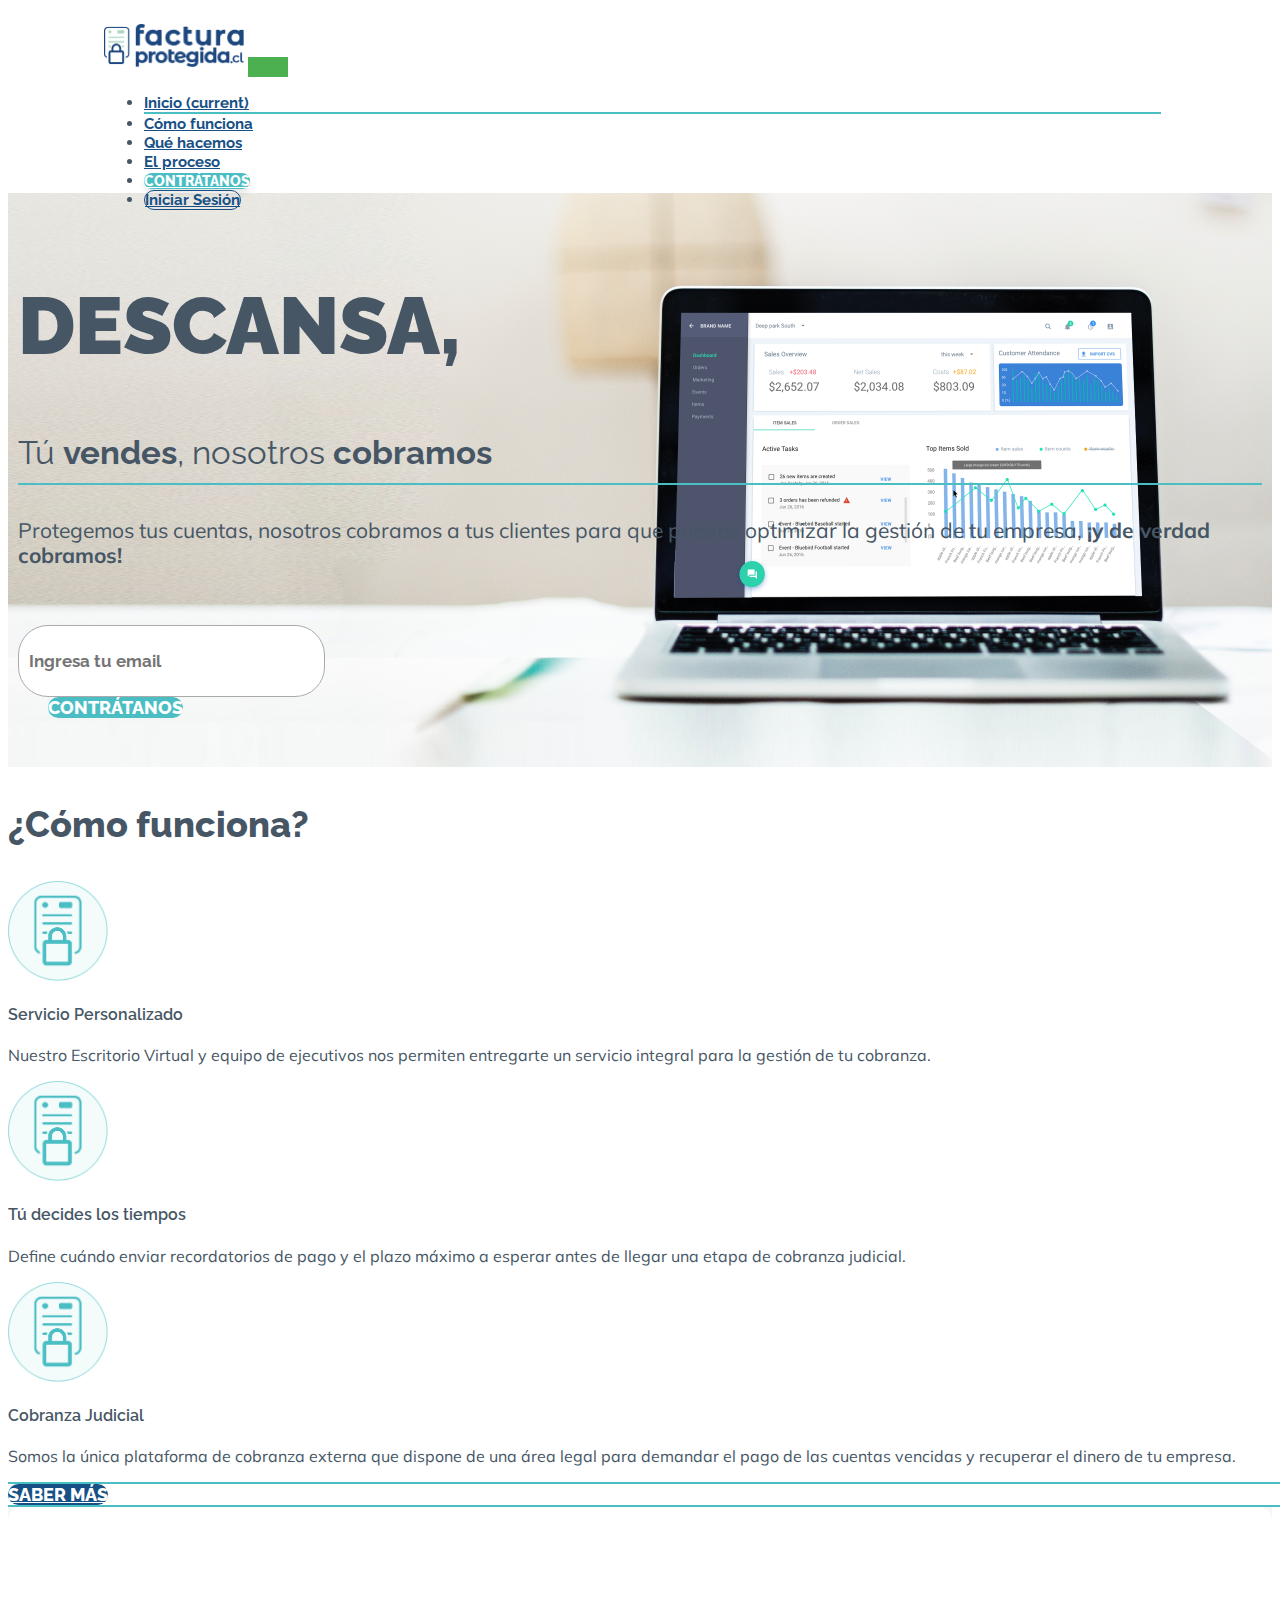
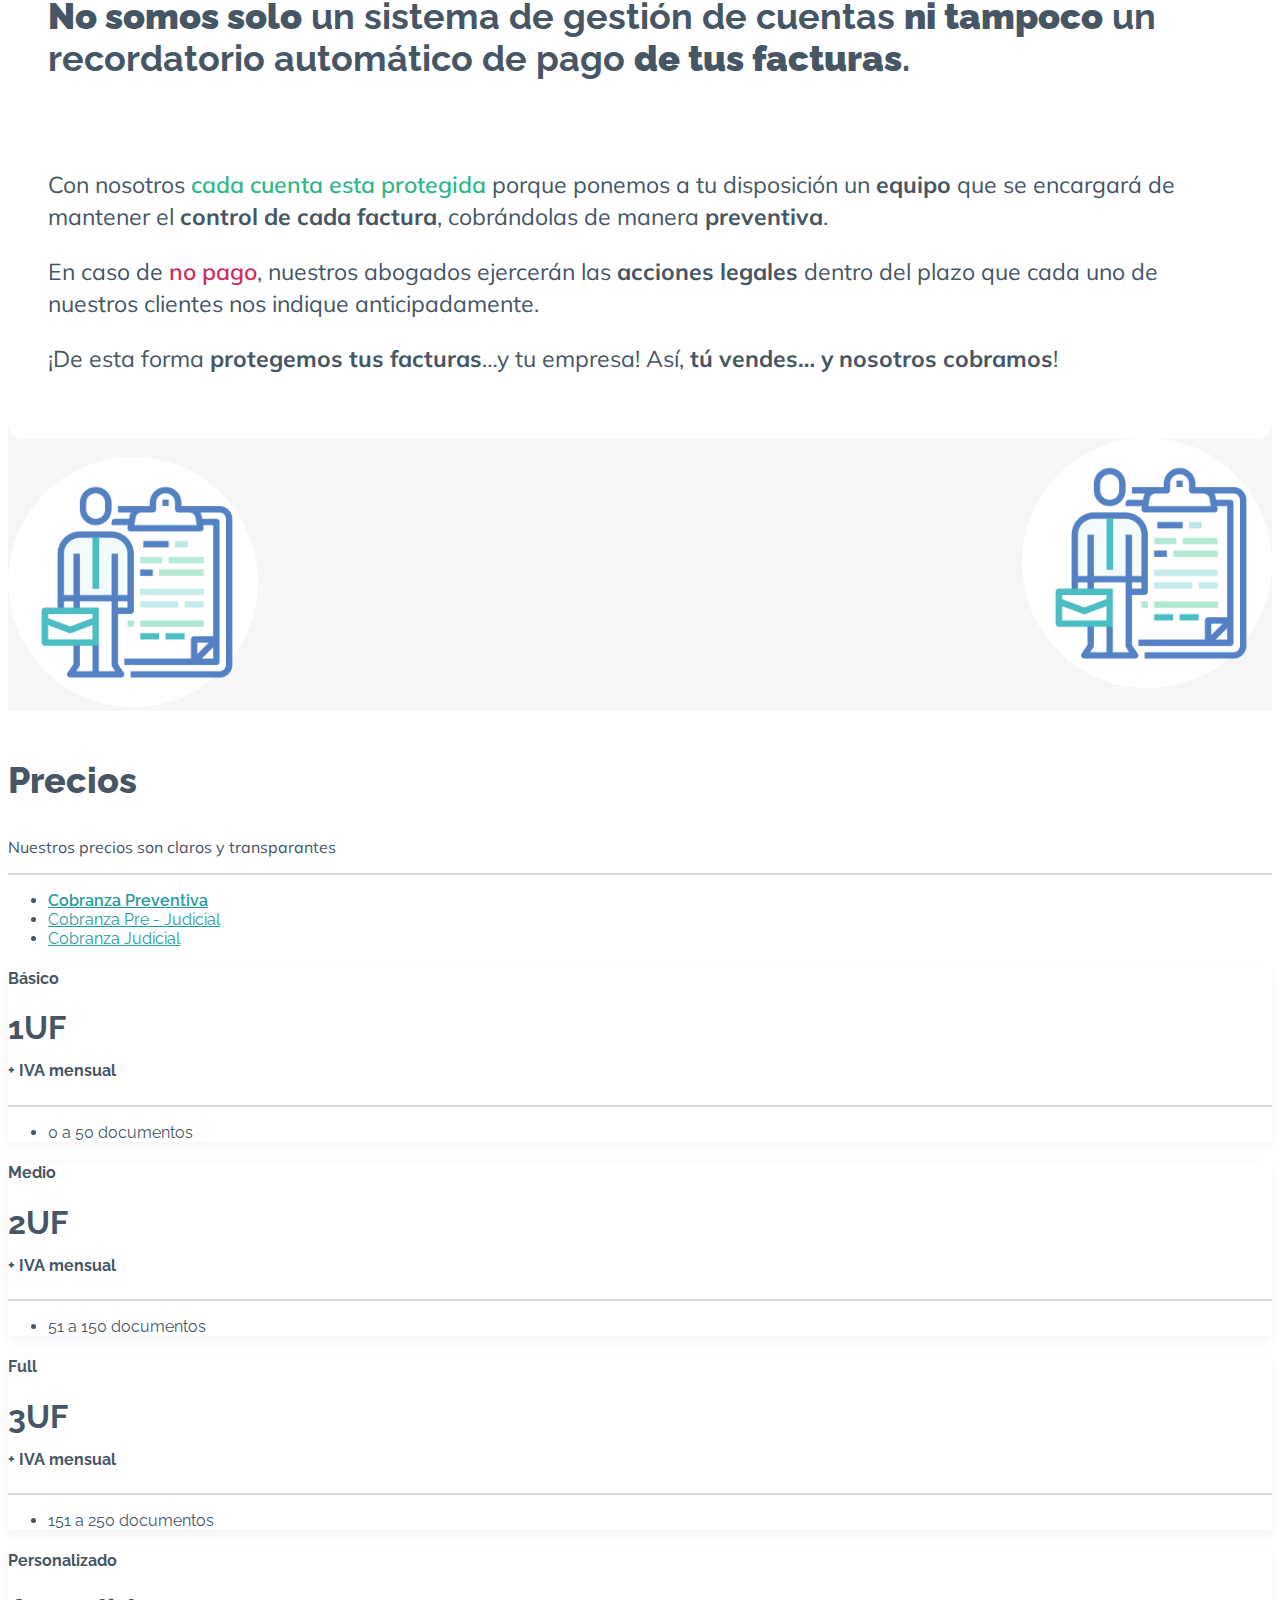
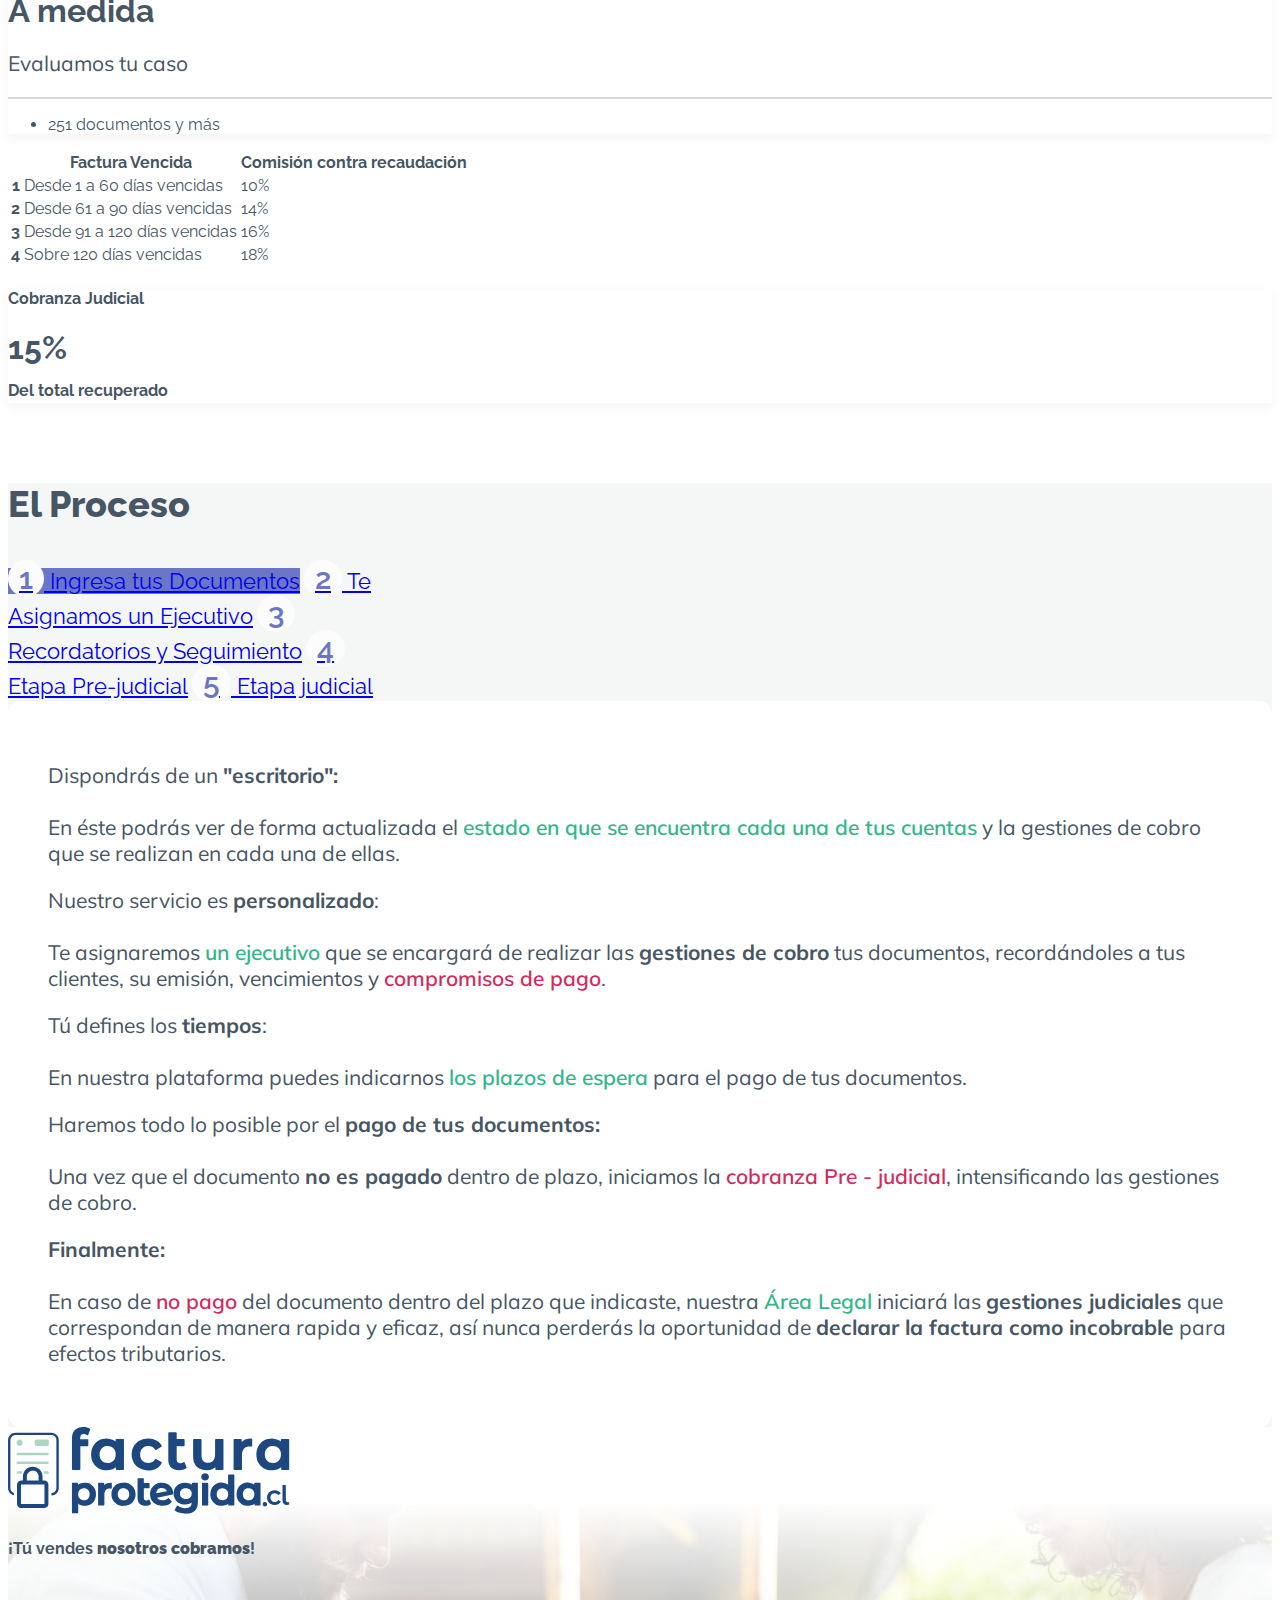
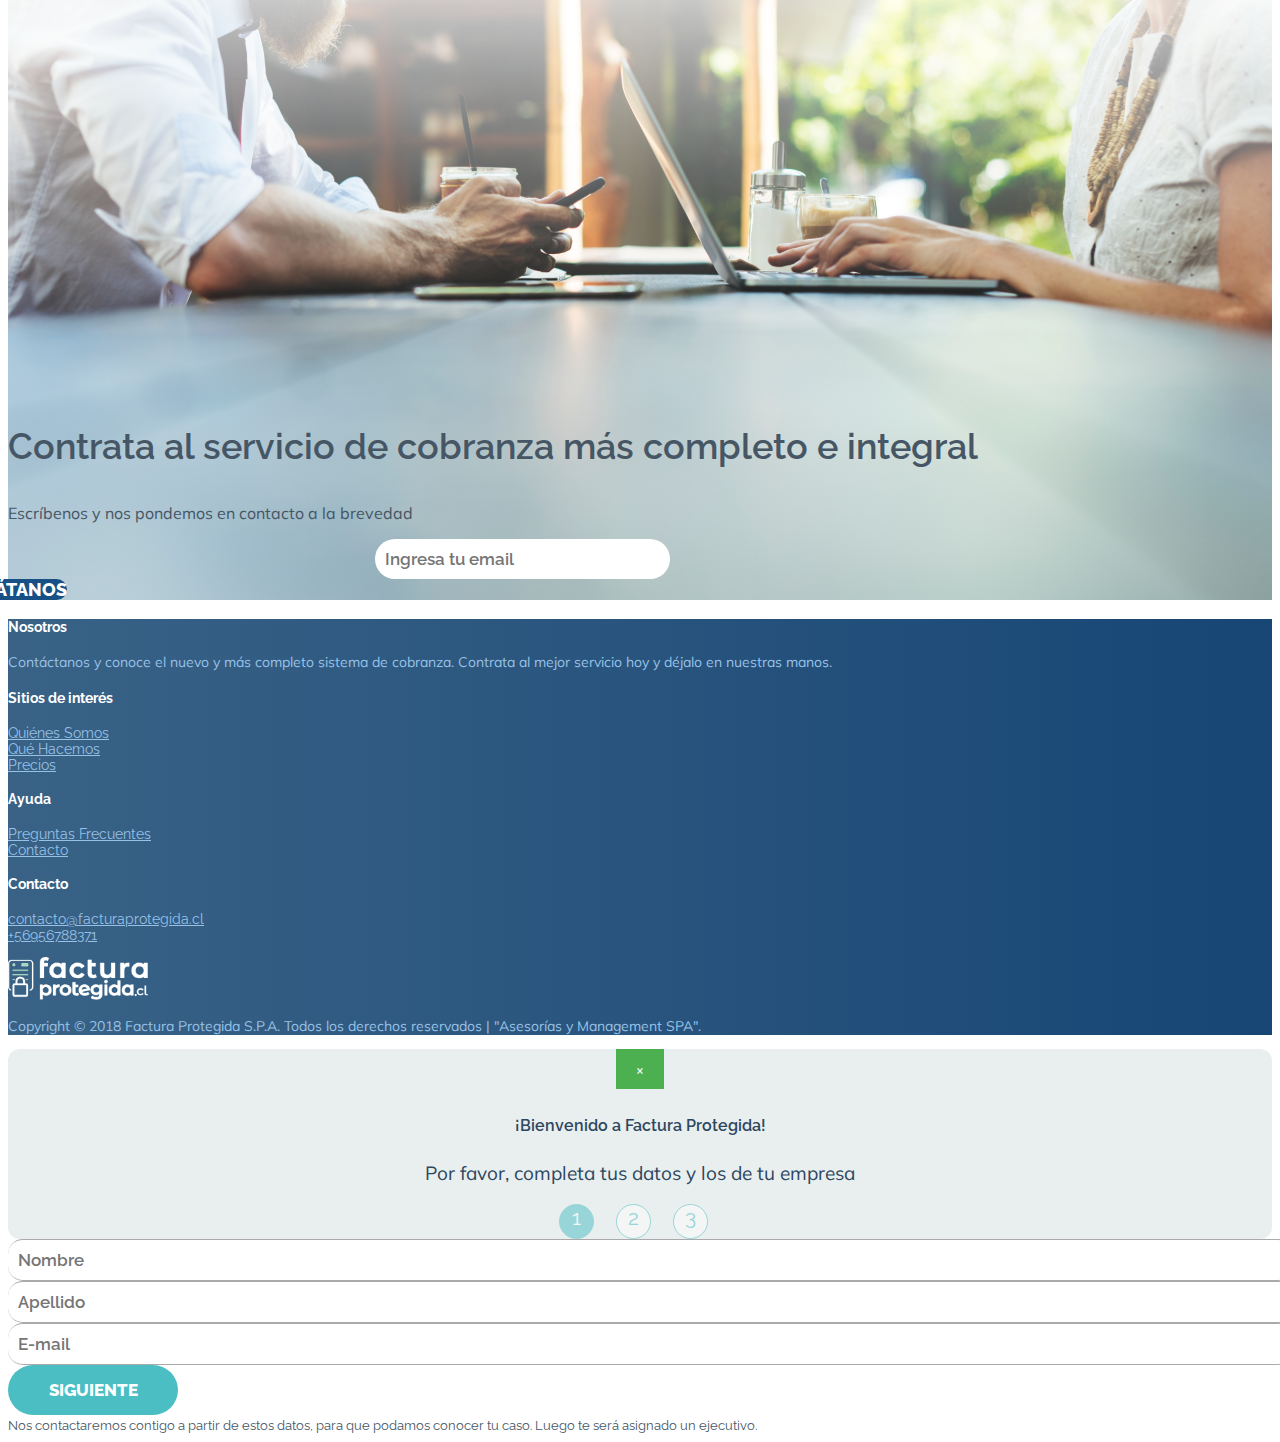
<file: index.html>
<!doctype html>
<html lang="en">
  <head>
    <!-- Required meta tags -->
    <meta charset="utf-8">
    <meta name="viewport" content="width=device-width, initial-scale=1, shrink-to-fit=no">

    <!-- Bootstrap CSS -->
    <link rel="stylesheet" href="https://stackpath.bootstrapcdn.com/bootstrap/4.1.3/css/bootstrap.min.css" integrity="sha384-MCw98/SFnGE8fJT3GXwEOngsV7Zt27NXFoaoApmYm81iuXoPkFOJwJ8ERdknLPMO" crossorigin="anonymous">
    <link href="https://fonts.googleapis.com/css?family=Muli:300,400,700,800|Raleway:400,600,700,800" rel="stylesheet">
    <link rel="stylesheet" href="css/index.css">
    <link rel="stylesheet" href="https://use.fontawesome.com/releases/v5.1.0/css/all.css" integrity="sha384-lKuwvrZot6UHsBSfcMvOkWwlCMgc0TaWr+30HWe3a4ltaBwTZhyTEggF5tJv8tbt" crossorigin="anonymous">
    <script src="js/index.js"></script>
    <title>Factura Protegida</title>
  </head>
  <body data-spy="scroll" data-target="#navbar" data-offset="57">
  	<!-- Menú -->

  			<nav id="header"class="navbar sticky-top navbar-expand-lg bg-white p-3 mb-5 rounded"> <!--shadow-sm-->
  				<div class="container">
			  <a class="navbar-brand" href="#"><img id="logo" src="assets/img/Logo_Factura_Protegida.png" alt="Logo Factura Protegida"></a>
			  <button class="navbar-toggler navbar-light" type="button" data-toggle="collapse" data-target="#navbar" aria-controls="navbar" aria-expanded="false" aria-label="Toggle navigation">
			    <span class="navbar-toggler-icon"></span>
			  </button>

			  <div class="collapse navbar-collapse" id="navbar">
			    <ul class="navbar-nav ml-auto mt-2 mt-lg-0 text-uppercase">
			      <li class="nav-item active">
			        <a class="nav-link" href="#">Inicio <span class="sr-only">(current)</span></a>
			      </li>
			      <li class="nav-item">
			        <a class="nav-link" href="#como-funciona">Cómo funciona</a>
			      </li>
			      <li class="nav-item">
			        <a class="nav-link" href="#que-hacemos">Qué hacemos</a>
			      </li>
			      <li class="nav-item">
			        <a class="nav-link" href="#el-proceso">El proceso</a>
			      </li>
			      <li class="nav-item contratanos">
			        <a class="nav-link btn btn-contratanos" href="#" data-toggle="modal" data-target="#modalContratanos">Contrátanos</a>
			      </li>
			      <li class="nav-item">
			        <a class="nav-link btn-login" href="#">Iniciar Sesión</a>
			      </li>
			    </ul>
			  </div>
			  </div>
			</nav>
  
  	<!-- /Menú -->
<script>
var currentTab = 0; // Current tab is set to be the first tab (0)
showTab(currentTab); // Display the crurrent tab

function showTab(n) {
  // This function will display the specified tab of the form...
  var x = document.getElementsByClassName("tab");
  x[n].style.display = "block";
  //... and fix the Previous/Next buttons:
  if (n == 0) {
    document.getElementById("prevBtn").style.display = "none";
  } else {
    document.getElementById("prevBtn").style.display = "inline";
  }
  if (n == (x.length - 1)) {
    document.getElementById("nextBtn").innerHTML = "Submit";
  } else {
    document.getElementById("nextBtn").innerHTML = "Siguiente";
  }
  //... and run a function that will display the correct step indicator:
  fixStepIndicator(n)
}

function nextPrev(n) {
  // This function will figure out which tab to display
  var x = document.getElementsByClassName("tab");
  // Exit the function if any field in the current tab is invalid:
  if (n == 1 && !validateForm()){
  	
	return false;
  	} 

  // Hide the current tab:
  x[currentTab].style.display = "none";
  // Increase or decrease the current tab by 1:
  currentTab = currentTab + n;
  // if you have reached the end of the form...
  if (currentTab >= x.length) {
    // ... the form gets submitted:
    document.getElementById("regForm").submit();
    return false;
  }
  // Otherwise, display the correct tab:
  showTab(currentTab);

var nombre = document.getElementById("nombre").value;
var apellido = document.getElementById("apellido").value;
var email = document.getElementById("email").value;
var nombreEmpresa = document.getElementById("nombre-empresa").value;
var rutEmpresa = document.getElementById("rut-empresa").value;
var telefono = document.getElementById("telefono").value;
console.log(nombre)
document.getElementById("nombreInput").innerHTML = nombre;
document.getElementById("apellidoInput").innerHTML = apellido;
document.getElementById("emailInput").innerHTML = email;
document.getElementById("nombreEmpresaInput").innerHTML = nombreEmpresa;
document.getElementById("rutEmpresaInput").innerHTML = rutEmpresa;
document.getElementById("telefonoInput").innerHTML = telefono;

}

function validateForm() {
  // This function deals with validation of the form fields
  var x, y, i, valid = true;
  x = document.getElementsByClassName("tab");
  y = x[currentTab].getElementsByTagName("input");
  // A loop that checks every input field in the current tab:
  for (i = 0; i < y.length; i++) {
    // If a field is empty...
    if (y[i].value == "") {
      // add an "invalid" class to the field:
      y[i].className += " invalid";
      // and set the current valid status to false
      valid = false;
    }
  }
  // If the valid status is true, mark the step as finished and valid:
  if (valid) {
    document.getElementsByClassName("step")[currentTab].className += " finish";
  }
  return valid; // return the valid status
}

function fixStepIndicator(n) {
  // This function removes the "active" class of all steps...
  var i, x = document.getElementsByClassName("step");
  for (i = 0; i < x.length; i++) {
    x[i].className = x[i].className.replace(" active", "");
  }
  //... and adds the "active" class on the current step:
  x[n].className += " active";
}
</script>

	<!-- Cover -->
	<main id="main">
		<div class="container pt-4 pb-4">
			<div class="row">
				<div class="col-12 col-lg-6">
					<h2>DESCANSA,</h2>
					<h3>Tú <b>vendes</b>, nosotros <b>cobramos</b></h3>
					<p>Protegemos tus cuentas, nosotros cobramos a tus clientes para que puedas optimizar la gestión de tu empresa, <b>¡y de verdad cobramos!</b> </p>
				</div>
			</div>

			<div class="row">
				<div class="col-12 col-lg-6">
					<form action="">
						<div class="form-row">
							<div class="form-group col-8 col-lg-6">
								<input id="mail-contratanos" type="mail" class="form-control btn text-left shadow" placeholder="Ingresa tu email">
							</div>
							<div class="form-group col-8 col-lg-6">
								<a id="contratanos" class="btn btn-contratanos shadow col-6" data-toggle="modal" data-target="#modalContratanos">Contrátanos</a>
							</div>
						</div>
					</form>					
				</div>
			</div>
		</div>
	</main>
	<!-- /Cover -->

	<!-- ¿Cómo funciona? -->
	<section class="pb-4 pt-4" id="como-funciona">
		<div class="container">
			<div class="row">
				<div class="col text-uppercase text-center">
					<h3>¿Cómo funciona?</h3>
				</div>
			</div>

			<div class="row pb-4 pt-4 text-center">
				<div class="col-12 col-lg-4 pb-4">
					<img src="assets/icons/icono@2x.png" alt="ícono">
					<h4 class="strong">Servicio Personalizado</h4>
					<p>
						Nuestro Escritorio Virtual y equipo de ejecutivos nos permiten entregarte un servicio integral para la gestión de tu cobranza.
					</p>
				</div>
				<div class="col-12 col-lg-4 pb-4">
					<img src="assets/icons/icono@2x.png" alt="Ícono">
					<h4 class="strong">Tú decides los tiempos</h4>
					<p>Define cuándo enviar recordatorios de pago y el plazo máximo a esperar antes de llegar una etapa de cobranza judicial.</p>
				</div>
				<div class="col-12 col-lg-4 pb-4">
					<img src="assets/icons/icono@2x.png" alt="Ícono">
					<h4 class="strong">Cobranza Judicial</h4>
					<p>Somos la única plataforma de cobranza externa que dispone de una área legal para demandar el pago de las cuentas vencidas y recuperar el dinero de tu empresa.

</p>
				</div>
			</div>

			<div class="row pb-4 pt-0">
				<div class="col-4 col-lg-4 text-center">
					<div class="linea"></div>
				</div>
				<div class="col-4 col-lg-2 offset-lg-1 text-center">
					<a href="#que-hacemos" class="btn btn-factura">Saber más</a>
				</div>
				<div class="col-4 col-lg-4 text-center">
					<div class="linea"></div>
				</div>
			</div>
		</div>
	</section>
	<!-- /¿Cómo funciona? -->

	<!--Somos un sistema -->
	<section class="pb-4 pt-4 background-alt sistema" id="que-hacemos">
		<div class="container">
			<div class="row">
				<div class="col-12 col-lg-8 container-text">
					<h4><b>No somos solo</b> un sistema de gestión de cuentas <b>ni tampoco</b> un recordatorio automático de pago <b>de tus facturas</b>.</h4>
					<br/>
					<p>Con nosotros <span class="destacado">cada cuenta esta protegida</span> porque ponemos a tu disposición un <b>equipo</b> que se encargará de mantener el <b>control de cada factura</b>, cobrándolas de manera <b>preventiva</b>.</p>

					<p>En caso de <span class="alerta">no pago</span>, nuestros abogados ejercerán las <b>acciones legales</b> dentro del plazo que cada uno de nuestros clientes nos indique anticipadamente.</p>

					<p>¡De esta forma <b>protegemos tus facturas</b>…y tu empresa!
					Así, <b>tú vendes… y nosotros cobramos</b>!</p>
				</div>
				<div class="col-12 col-lg-4">
					<img src="assets/icons/icono-abogado-facturaprotegida@2x.png" alt="ícono Abogado Factura Protegida" class="ml-auto"><br/>
					<img src="assets/icons/icono-abogado-facturaprotegida@2x.png" alt="ícono Abogado Factura Protegida" class="mr-auto">
				</div>
			</div>
		</div>
	</section>
	<!--/Somos un sistema -->

	<!-- Precios -->
	<section class="pb-4 pt-4" id="precios">
		<div class="container text-center">
			<div class="row">
				<div class="col">
					<h3>Precios</h3>
					<p class="h4 mb-4">Nuestros precios son claros y transparantes</p>

						<!-- Tabs Precios -->
						<ul class="nav nav-tabs" id="myTab" role="tablist">
						  	<li class="nav-item">
						    	<a class="nav-link active" id="home-tab" data-toggle="tab" href="#home" role="tab" aria-controls="home" aria-selected="true">Cobranza Preventiva</a>
						  	</li>
						  	<li class="nav-item">
						    	<a class="nav-link" id="profile-tab" data-toggle="tab" href="#profile" role="tab" aria-controls="profile" aria-selected="false">Cobranza Pre - Judicial</a>
						  	</li>
						  	<li class="nav-item">
						    	<a class="nav-link" id="contact-tab" data-toggle="tab" href="#contact" role="tab" aria-controls="contact" aria-selected="false">Cobranza Judicial</a>
						  	</li>
						</ul>
						<!-- Contenido Precios -->
						<div class="tab-content" id="myTabContent">
							<!-- Cobranza Preventiva -->
						  	<div class="tab-pane fade show active" id="home" role="tabpanel" aria-labelledby="home-tab">
						  		<div class="container p-4">
      								<div class="card-deck mb-3 text-center">
					        			<!-- Tarjeta -->
					        			<div class="card mb-4 box-shadow">
					          				<div class="card-header">
					            				<h4 class="my-0 font-weight-normal">Básico</h4>
					          				</div>
					          				<div class="card-body">
					            				<h1 class="card-title pricing-card-title">1UF <br/><small class="text-muted">+ IVA mensual</small></h1>
					            				<ul class="list-unstyled mt-3 mb-4">
					              					<li>0 a 50 documentos</li>
					            				</ul>
					          				</div>
					        			</div>
					        			<!-- Tarjeta -->
								        <div class="card mb-4 box-shadow">
								         	<div class="card-header">
								            	<h4 class="my-0 font-weight-normal">Medio</h4>
								          	</div>
								          	<div class="card-body">
								            	<h1 class="card-title pricing-card-title">2UF <br/> <small class="text-muted">+ IVA mensual</small></h1>
								            	<ul class="list-unstyled mt-3 mb-4">
								              	<li>51 a 150 documentos</li>
								            	</ul>
								          	</div>
								        </div>
								        <!-- Tarjeta -->
								        <div class="card mb-4 box-shadow">
								          	<div class="card-header">
								            	<h4 class="my-0 font-weight-normal">Full</h4>
								          	</div>
								          	<div class="card-body">
								            	<h1 class="card-title pricing-card-title">3UF <br/> <small class="text-muted">+ IVA mensual</small></h1>
								            	<ul class="list-unstyled mt-3 mb-4">
								              		<li>151 a 250 documentos</li>
								            	</ul>
								          	</div>
								        </div>
								        <!-- Tarjeta -->
					        			<div class="card mb-4 box-shadow">
					          				<div class="card-header">
					            				<h4 class="my-0 font-weight-normal">Personalizado</h4>
					          				</div>
					          				<div class="card-body">
					            				<h1 class="card-title pricing-card-title"> A medida <br/></h1>
					            				<p class="text-muted pb-3">Evaluamos tu caso</p>
					            				<ul class="list-unstyled mt-3 mb-4">
					              					<li>251 documentos y más</li>
					            				</ul>
					          				</div>
					        			</div>
					      			</div>
								</div> 
						  	</div>

						  	<!--Cobranza Prejudicial -->
						  	<div class="tab-pane fade" id="profile" role="tabpanel" aria-labelledby="profile-tab">
						  		<div class="container p-4">
								  	<table class="table table-striped">
									  	<thead>
									    	<tr>
									      		<th scope="col"> </th>
									      		<th scope="col">Factura Vencida</th>
									      		<th scope="col">Comisión contra recaudación</th>
									    	</tr>
									  	</thead>
									  	<tbody>
									    	<tr>
									      		<th scope="row">1</th>
									      		<td>Desde 1 a 60 días vencidas</td>
									      		<td>10%</td>
									    	</tr>
									    	<tr>
									      		<th scope="row">2</th>
									      		<td>Desde 61 a 90 días vencidas</td>
									      		<td>14%</td>
									    	</tr>
									    	<tr>
									      		<th scope="row">3</th>
									      		<td>Desde 91 a 120 días vencidas</td>
									      		<td>16%</td>
									    	</tr>
									    	<tr>
									      		<th scope="row">4</th>
									      		<td>Sobre 120 días vencidas</td>
									      		<td>18%</td>
									    	</tr>
									  	</tbody>
									</table>
								</div>
							</div>

							<!-- Cobranza Judicial -->
						  	<div class="tab-pane fade" id="contact" role="tabpanel" aria-labelledby="contact-tab">
						  		<div class="container p-4">
						  			<div class="card-deck mb-3 text-center">
					        			<!-- Tarjeta -->
					        			<div class="card mb-4 box-shadow">
					          				<div class="card-header">
					            				<h4 class="my-0 font-weight-normal">Cobranza Judicial</h4>
					          				</div>
					          				<div class="card-body">
					            				<h1 class="card-title pricing-card-title">15% <br/><small class="text-muted">Del total recuperado</small></h1>
					          				</div>
					        			</div>
					        		</div>
						  		</div>
						  	</div>
						</div>

					
			</div>
			<div class="row">
				<div class="col">
					<!--
					<img src="assets/img/panel-deudores@2x.png" alt="Imagen pc">
				-->
				</div>
			</div>
		</div>
	</section>
	<!-- /Panel -->

	<!-- El proceso -->
	<section class="pb-4 pt-4 background-alt proceso" id="el-proceso">
		<div class="container">
			<div class="row text-center">
				<div class="col text-uppercase">
					<h3>El Proceso</h3>
				</div>
			</div>
			<div class="row pt-4 pb-4">

			 	<div class="col-12 col-lg-5 pb-4">
			    	<div class="list-group" id="list-tab" role="tablist">
			    		<a class="list-group-item list-group-item-action active" id="list-facturas-list" data-toggle="list" href="#list-facturas" role="tab" aria-controls="facturas"><span>1</span> Ingresa tus Documentos</a>
			      		<a class="list-group-item list-group-item-action" id="list-ejecutivo-list" data-toggle="list" href="#list-ejecutivo" role="tab" aria-controls="ejecutivo"><span>2</span> Te Asignamos un Ejecutivo</a>
			      		<a class="list-group-item list-group-item-action" id="list-seguimiento-list" data-toggle="list" href="#list-seguimiento" role="tab" aria-controls="seguimiento"><span>3</span> Recordatorios y Seguimiento</a>
			      		<a class="list-group-item list-group-item-action" id="list-prejudicial-list" data-toggle="list" href="#list-prejudicial" role="tab" aria-controls="prejudicial"><span>4</span> Etapa Pre-judicial</a>
			      		<a class="list-group-item list-group-item-action" id="list-judicial-list" data-toggle="list" href="#list-judicial" role="tab" aria-controls="judicial"><span>5</span> Etapa judicial</a>
			    	</div>
			  	</div>

			  	<div class="col-12 col-lg-7 container-text">
			    	<div class="tab-content" id="nav-tabContent">
			      		<div class="tab-pane fade show active" id="list-facturas" role="tabpanel" aria-labelledby="list-facturas-list">
			      			<p>Dispondrás de un  <b>"escritorio":</b><br/> <br/>En éste podrás ver de forma actualizada el <span class="destacado">estado en que se encuentra cada una de tus cuentas</span> y la gestiones de cobro que se realizan en cada una de ellas.
			      		</div>
			    		<div class="tab-pane fade" id="list-ejecutivo" role="tabpanel" aria-labelledby="list-ejecutivo-list">
			    			<p>Nuestro servicio es <b>personalizado</b>: <br/><br/> Te asignaremos <span class="destacado">un ejecutivo</span> que se encargará de realizar las <b>gestiones de cobro</b> tus documentos, recordándoles a tus clientes, su emisión, vencimientos y <span class="alerta">compromisos de pago</span>.
							</p>
						</div>
			    		<div class="tab-pane fade" id="list-seguimiento" role="tabpanel" aria-labelledby="list-seguimiento-list">
			      			<p>Tú defines los <b>tiempos</b>:<br/><br/>En nuestra plataforma puedes indicarnos <span class="destacado">los plazos de espera</span> para el pago de tus documentos.
			      			</p>
			    		</div>
			    		<div class="tab-pane fade" id="list-prejudicial" role="tabpanel" aria-labelledby="list-prejudicial-list">
			      			<p>Haremos todo lo posible por el <b>pago de tus documentos:</b><br/><br/>Una vez que el documento <b>no es pagado</b> dentro de plazo, iniciamos la <span class="alerta">cobranza Pre - judicial</span>, intensificando las gestiones de cobro.
							</p>
			    		</div>
			    		<div class="tab-pane fade" id="list-judicial" role="tabpanel" aria-labelledby="list-judicial-list">
			      			<p><b>Finalmente:</b><br/><br/>En caso de <span class="alerta">no pago</span> del documento dentro del plazo que indicaste, nuestra <span class="destacado">Área Legal</span> iniciará las <b>gestiones judiciales</b> que correspondan de manera rapida y eficaz, así nunca perderás la oportunidad de <b>declarar la factura como incobrable</b> para efectos tributarios.</p>
			    		</div>
			  		</div>
				</div>
			</div>
		</div>
			
		
		</div>
	</section>
	<!-- /El proceso -->

	<!--Call to action-->
	<section class="call-to-action text-center">
		<div class="container-fluid">
			<div class="row">
				<div class="col pt-4">
					<img src="assets/img/Logo_Factura_Protegida.png" alt="logo Factura Protegida">
					<h4 class="p-2">¡Tú vendes <br class="br-mobile"><b>nosotros cobramos</b>!<h4/>
					<!--<h3>Somos un <span class="destacado-2">grupo humano</span> preocupados de tus cobros</h3>-->
				</div>
			</div>

			<div class="row gap">
				<div class="col">
					
				</div>
			</div>

			<div class="row cta">
				<div class="col">
					<h3 class="strong">Contrata al servicio de cobranza <br class="br-mobile"/> más completo e integral</h3>
					<p class="h5">Escríbenos y nos pondemos en contacto a la brevedad</p>
				</div>
			</div>

			<div class="row pb-4 pt-4">
				<div class="col">
					<form class="form-cta" action="">
							<div class="form-row">
								<div class="form-group col-12 offset-sm-3 col-lg-3 offset-lg-3">
									<input type="mail" class="form-control btn btn-outline-light text-center mail strong shadow" placeholder="Ingresa tu email">
								</div>
								<div class="form-group col-12 offset-sm-3 col-lg-3 offset-lg-1">
									<a class="btn btn-factura col-6 shadow" data-toggle="modal" data-target="#modalContratanos">Contrátanos</a>
								</div>
							</div>
						</form>
				</div>
			</div>
		</div>
	</section>
	<!--/Call to action-->

	<!-- Footer -->
    <footer class="pt-4 pb-0">
    	 <div class="container">
    	 	<div class="row">
    	 		<div class="col-12 col-lg-4 pt-4">
    	 			<h4>Nosotros</h4>
    	 			<p>Contáctanos y conoce el nuevo y más completo sistema de cobranza. Contrata al mejor servicio hoy y déjalo en nuestras manos.</p>
    	 		</div>
    	 		<div class="col-12 col-lg-3 pt-4">
    	 			<h4>Sitios de interés</h4>
    	 			<ul>
    	 				<li>
    	 					<a href="#">Quiénes Somos</a>
    	 				</li>
    	 				<li>
    	 					<a href="#">Qué Hacemos</a>
    	 				</li>
    	 				<li>
    	 					<a href="#">Precios</a>
    	 				</li>
    	 			</ul>
    	 		</div>
    	 		<div class="col-12 col-lg-2 pt-4">
    	 			<h4>Ayuda</h4>
    	 			<ul>
    	 				<li><a href="#">Preguntas Frecuentes</a></li>
    	 				<li><a href="#">Contacto</a></li>
    	 			</ul>
    	 		</div>
    	 		<div class="col-12 col-lg-3 pt-4">
    	 			<h4>Contacto</h4>
    	 			<ul>
    	 				<li>
    	 					<a href="mailto:contacto@facturaprotegida.cl">contacto@facturaprotegida.cl</a>
    	 				</li>
    	 				<li>
    	 					<a href="tel:+56956788371">+56956788371</a>
    	 				</li>
    	 			</ul>
    	 		</div>
    	 	</div>

    	 	<div class="row text-copyright pb-4 pt-4">
    	 		<div class="col-12 col-lg-3">
    	 			<img src="assets/img/Logo_Factura_Protegida_Blanco@2x.png" alt="logo Factura Protegida">
    	 		</div>
    	 		<div class="col-12 col-lg-9 pt-2 pr-4 pl-4 pb-4">
    	 			<p>Copyright © 2018 Factura Protegida S.P.A. <br class="br-mobile">Todos los derechos reservados | "Asesorías y Management SPA". <!--<br class="br-mobile"/><a href="#">Términos & Condiciones <span style="color:#fff;">|</span> Política de Privacidad</a>--></p>
    	 		</div>
    	 	</div>
    	 </div>
    </footer>
	<!-- /Footer -->
<!--
	<section id="copyright">	
		<div class="row text-center pt-2 pb-2">
    	 		<div class="col">
    	 			<p>Desarrollado por <a href="#">CreaLab Group</a></p>
    	 		</div>
    	 	</div>
    </section>
-->
    <!-- Modal -->
		<div class="modal fade" id="modalContratanos" tabindex="-1" role="dialog" aria-labelledby="exampleModalCenterTitle" aria-hidden="true">
		  <div class="modal-dialog modal-dialog-centered" role="document">
		    <div class="modal-content">
		        <div class="modal-header">
		       		<button type="button" class="close" data-dismiss="modal" aria-label="Close">
		            <span aria-hidden="true">&times;</span>
		        	</button>
		        	<h5 class="modal-title h4 strong" id="ModalTitle">¡Bienvenido a Factura Protegida!</h5>
		        	<p>Por favor, completa tus datos y los de tu empresa</p>
		        	
		        		<div class="row">
							<div class="col-12">
								<div style="text-align:center;">
					  				<span class="step active">1</span>
								  	<span class="step">2</span>
								  	<span class="step">3</span> 
								</div>
							</div>
						</div>
				
		        </div>
		        <div class="modal-body">
		        	<form id="regForm">
		        		<!-- STEP 1 -->
				    	<div class="setup-content tab" style="display:block;" id="step-1">
				    		<div class="form-row">
					    		<div class="col p-2">
					      			<div class="input-group mb-2">
	                                    <div class="input-group-prepend">
	                                        <div class="input-group-text"><i class="fa fa-user text-info"></i></div>
	                                    </div>
	                                    <input type="text" class="form-control" id="nombre" name="nombre" placeholder="Nombre" required>
	                                </div>
					    		</div>
					    		<div class="col p-2">
					      			<div class="input-group mb-2">
	                                    <div class="input-group-prepend">
	                                        <div class="input-group-text"><i class="fa fa-user text-info"></i></div>
	                                    </div>
	                                    <input type="text" class="form-control" id="apellido" name="apellido" placeholder="Apellido" required>
	                                </div>
					    		</div>
					  		</div>
					  		<div class="form-row">
					  			<div class="col pt-3 pl-2 pr-2">
					  				<div class="input-group mb-2">
	                                    <div class="input-group-prepend">
	                                        <div class="input-group-text"><i class="fa fa-envelope text-info"></i></div>
	                                    </div>
	                                    <input type="email" class="form-control" id="email" name="email" placeholder="E-mail" required>
	                                </div>
					  			</div>
					  		</div>

					  		<div class="form-row">
					  			<div class="col p-4 text-center">
					  				<button type="button" class="btn btn-contratanos mx-auto shadow" id="nextBtn" onclick="nextPrev(1)">Siguiente</button>
					  			</div>
					  		</div>

						</div>
						<!-- STEP 2 -->
						<div class="setup-content tab" style="display:none;" id="step-2">
				    		<div class="form-row">
					    		<div class="col p-2">
					      			<div class="input-group mb-2">
	                                    <div class="input-group-prepend">
	                                        <div class="input-group-text"><i class="fa fa-home text-info"></i></div>
	                                    </div>
	                                    <input type="text" class="form-control" id="nombre-empresa" name="nombre-empresa" placeholder="Nombre Empresa" required>
	                                </div>
					    		</div>
					    		<div class="col p-2">
					      			<div class="input-group mb-2">
	                                    <div class="input-group-prepend">
	                                        <div class="input-group-text"><i class="fa fa-home text-info"></i></div>
	                                    </div>
	                                    <input type="text" class="form-control" id="rut-empresa" name="rut-empresa" placeholder="Rut Empresa" required>
	                                </div>
					    		</div>
					  		</div>
					  		<div class="form-row">
					    		<div class="col p-2">
					      			<div class="input-group mb-2">
	                                    <div class="input-group-prepend">
	                                        <div class="input-group-text"><i class="fa fa-lock text-info"></i></div>
	                                    </div>
	                                    <input type="password" class="form-control" id="password" name="password" placeholder="Contraseña" required>
	                                </div>
					    		</div>
					    		<div class="col p-2">
					      			<div class="input-group mb-2">
	                                    <div class="input-group-prepend">
	                                        <div class="input-group-text"><i class="fa fa-lock text-info"></i></div>
	                                    </div>
	                                    <input type="password" class="form-control" id="password-repeat" name="password-repeat" placeholder="Repetir Contraseña" required>
	                                </div>
					    		</div>
					  		</div>
					  		<div class="form-row">
					  			<div class="col pt-3 pl-2 pr-2">
					  				<div class="input-group mb-2">
	                                    <div class="input-group-prepend">
	                                        <div class="input-group-text"><i class="fa fa-phone text-info"></i></div>
	                                    </div>
	                                    <input type="tel" class="form-control" id="telefono" name="telefono" placeholder="Teléfono de contacto" required>
	                                </div>
					  			</div>
					  		</div>

					  		<div class="form-row">
					  			<div class="col p-4 text-center">
					  				<button class="shadow" type="button" id="prevBtn" onclick="nextPrev(-1)"><i class="fas fa-angle-left"></i></button>
					  				<button type="button" class="btn btn-contratanos mx-auto shadow" id="nextBtn" onclick="nextPrev(1)">Siguiente</button>
					  			</div>
					  		</div>
						</div>

						<!-- STEP 3 -->
					<div class="setup-content tab" style="display: none;" id="step-3">
				    		<div class="form-row">
					    		<div class="col p-2">
					    			<table class="table table-striped" id="confirmarDatos">
									  	<tbody>
										    <tr>
										      <th scope="row"><i class="fa fa-user text-info"></i></th>
										      <td>Nombre</td>
										      <td id="nombreInput">Dato</td>
										    </tr>
										    <tr>
										      <th scope="row"><i class="fa fa-user text-info"></i></th>
										      <td>Apellido</td>
										      <td id="apellidoInput">Dato</td>
										    </tr>
										    <tr>
										      <th scope="row"><i class="fa fa-envelope text-info"></i></th>
										      <td>E-mail</td>
										      <td id="emailInput">Dato</td>
										    </tr>
										    <tr>
										      <th scope="row"><i class="fa fa-home text-info"></i></th>
										      <td>Nombre Empresa</td>
										      <td id="nombreEmpresaInput">Dato</td>
										    </tr>
										    <tr>
										      <th scope="row"><i class="fa fa-home text-info"></i></th>
										      <td>Rut Empresa</td>
										      <td id="rutEmpresaInput">Dato</td>
										    </tr>
										    <tr>
										      <th scope="row"><i class="fa fa-phone text-info"></i></th>
										      <td>Teléfono de contacto</td>
										      <td id="telefonoInput">Dato</td>
										    </tr>
										 </tbody>
									</table>
					    		</div>
					    	</div>
					    	
					    	<div class="form-row">
					  			<div class="col p-4 text-center">
					  				<button class="shadow" type="button" id="prevBtn" onclick="nextPrev(-1)"><i class="fas fa-angle-left"></i></button>
					  				<button type="submit" class="btn btn-contratanos mx-auto shadow">Confirmar Datos</button>
					  			</div>
					  		</div>
					  	</div>
					  	
					</form>

					<!-- MOVER EL BOTÓN DEL MODAL FOOTER  -->

				<div class="modal-footer">
					<div class="container">
						
						<div class="row">
							<div class="col-12">
								<small class="text-center">Nos contactaremos contigo a partir de estos datos, para que podamos conocer tu caso. Luego te será asignado un ejecutivo.</small>
							</div>
						</div>
					</div>
		      	</div>
		      </div>		      
		    </div>
		  </div>
		</div>



    <!-- Optional JavaScript -->
    <!-- jQuery first, then Popper.js, then Bootstrap JS -->
    <script src="https://code.jquery.com/jquery-3.3.1.slim.min.js" integrity="sha384-q8i/X+965DzO0rT7abK41JStQIAqVgRVzpbzo5smXKp4YfRvH+8abtTE1Pi6jizo" crossorigin="anonymous"></script>
    <script src="https://cdnjs.cloudflare.com/ajax/libs/popper.js/1.14.3/umd/popper.min.js" integrity="sha384-ZMP7rVo3mIykV+2+9J3UJ46jBk0WLaUAdn689aCwoqbBJiSnjAK/l8WvCWPIPm49" crossorigin="anonymous"></script>
    <script src="https://stackpath.bootstrapcdn.com/bootstrap/4.1.3/js/bootstrap.min.js" integrity="sha384-ChfqqxuZUCnJSK3+MXmPNIyE6ZbWh2IMqE241rYiqJxyMiZ6OW/JmZQ5stwEULTy" crossorigin="anonymous"></script>
  </body>
</html>
</file>
<file: css/index.css>
/* General */
	body
	{
		font-family: 'Raleway';
		color:#465665;
	}

	p
	{
		font-family: 'Muli', sans-serif;
	}

	.contratanos, #contratanos, #btn-contratanos
	{
		cursor: pointer !important;
	}
	

	.background-alt
	{
		background: #F5F7F7;
	}

	.alerta
	{
		color:#D12B5E;
		font-weight: 600;
	}

	.destacado
	{
		color:#30B788;
		font-weight: 600;
	}

	.destacado-2
	{
		color:#5381C3;
		font-weight: 600;
	}

	.strong
	{
		font-weight: 600;
	}

	.btn-factura
	{
		background: #175084;
		color:#fff;
		border-radius:25px;
		font-weight: 800;
		text-transform: uppercase;
		font-size: 18px;
		max-width: 170px;
		max-height: 50px;
	}

	.btn.mail
	{
		background: #fff;
		border-radius: 25px;
		max-width:275px;
		color:#000;
		border:#707070;
	}

	.form-cta .offset-lg-3
	{
		margin-left:29%;
	}

	.form-cta .offset-lg-1
	{
		margin-left: -6%;
	}

	.container-text
	{
		background: #fff;
		border-radius:13px;
		padding:2.5rem;
	}

	.extra-bold
	{
		font-weight: 900;
	}

/* Header */

	nav #logo
	{
		width:140px;
	}

	.navbar-nav a
	{
		color:#175084;
		font-size: 15px;
		font-weight: bold;
	}

	nav.p-3
	{
		padding: 1rem 6rem !important;
	}

	nav li
	{
		margin-right:15px;
	}

	nav li.active
	{
		border-bottom: 2px solid #4ABEC3;
	}

	.btn-contratanos
	{
		background-color: #4ABEC3;
		border-radius:30px;
		color:#fff !important;
		font-weight: 800;
		text-transform: uppercase;
	}

	nav .btn-contratanos	
	{
		width:140px;
		height: 40px;
		box-shadow: 0.3px 0.3em 0.5em rgba(0,0,0,0.1);
		border:#95989A;	
		font-size:14px;
		font-weight: 800;

	}

	.navbar-light.navbar-toggler 
	{
	    border-color: rgba(0,0,0,.1);
	}
	
	nav li.contratanos
	{
		margin-right: 10px;
	}

	.btn-login
	{
		border: 1px solid #175084;
		border-radius:30px;
		width:140px;
		height: 40px;
		text-align: center;
	}

/* Cover */
	#main
	{
		background-image: url('../assets/img/cover_home@2x.png');
		background-size: cover;
		max-height: 600px;
		height:574px;
		margin-top:-48px;
	}

	#main h2
	{
		font-size:80px;
		font-weight: 900;
		margin-top:93px;
		line-height: 60px;
	}

	#main h3
	{
		font-size:33px;
		font-weight: 400;
		line-height: 60px;
		border-bottom: 2px solid #4ABEC3;
	}

	#main p
	{
		font-size:21px;
		line-height: 25px;
		padding-bottom: 1rem;
	}

	#main .row
	{
		padding:10px;
	}

	form #mail-contratanos
	{
		border-radius:30px;
		font-weight: 600;
		width: 285px;
		height: 50px;
		font-weight: 700;
	}
	form #contratanos
	{
		margin-left:30px;
		max-width:170px;
		height:50px;
		text-transform: uppercase;
		font-family: 'Raleway';
		font-size:18px;
		font-weight: 800;	
	}
	
/* Cómo funciona */

	#como-funciona .row:nth-child(2) img
	{
		width:100px;
	}

	#como-funciona h4
	{
		margin-top:20px;
	}

	#panel-deudores img
	{
		width:55%;
	}
	
	#como-funciona .linea
	{
		width:125%;
		border:#4ABEC3 1px solid;
	}

	#como-funciona .linea:nth-child(1)
	{
		width:120%;
	}


	#como-funciona .btn-factura
	{
		margin-top:-20px;
	}

	#como-funciona .btn-factura:hover
	{
		color:#fff;
	}	

/* Sistema */
	
	.sistema h4
	{
		font-size:36px;
		line-height: 42px;
	}

	.sistema .container-text p
	{
		font-size:23px;
		line-height: 32px;
	}

	.sistema img
	{
		width:250px;
	}

	.sistema img:nth-child(1)
	{
		float:right;
		margin-bottom:40px;
	}

/* Panel */

	#precios
	{
		margin-top: 3rem;
		margin-bottom: 5rem;
	}

	#precios small
	{
		font-size:50%;
	}
	
	#precios ul
	{
		border-top: 2px solid #d8d8d8;
    	padding-top: 1rem;
	}

	.card-deck .card {
	  min-width: 220px;
	}

	.border-top { border-top: 1px solid #e5e5e5; }
	.border-bottom { border-bottom: 1px solid #e5e5e5; }

	.box-shadow { box-shadow: 0 .25rem .75rem rgba(0, 0, 0, .05); }

	#precios .nav-link
	{
		color:#279aa0;
	}

	.nav-link.active
	{
		font-weight: 600;
	}


/* El proceso */

	.proceso h3, #como-funciona h3,  #precios h3
	{
		font-weight: 800;
		font-size: 36px;
	}
	
	a.list-group-item
	{
		font-size:22px;
	}

	a.list-group-item.active
	{
		background-color:#6C76C7;
		border-color: #6C76C7; 
	}

	a.list-group-item span
	{
		padding: 1px 11px;
		border-radius: 100%;
		background: #fcfcfc;
		color:#6C76C7;
		font-weight: 600;
		font-size:30px;
	}


	.tab-content .tab-pane p
	{
		font-size:21px;
	}

/* Call to Action */
	.call-to-action 
	{
		background-image: url('../assets/img/Contrata Factura Protegida@2x.png');
		background-size: 110%;
	    background-position-x: 59%;
	}

	.call-to-action .container-fluid .gap
	{
		min-height: 32vw;
	}

	.call-to-action h3
	{
		font-size:2.25rem;
	}

	.call-to-action a.btn-factura
	{
		color:#fff;
		cursor: pointer;
	}
/* Footer */
	footer 
	{
		background: linear-gradient(to right, #396286 , #174675);
		font-size:14px;
	}

	footer h4
	{
		color: #fff;
		font-weight: 700;
	}

	footer p, footer a
	{
		color:#98C1E6;
	}

	footer img
	{
		width:140px;
	}

	footer ul
	{
		padding-inline-start: 0;
		margin-block-start: 0;
	}

	footer ul li
	{
		list-style: none;
	}

	.text-copyright p
	{
		font-size:14px;
	}
	/*
	#copyright
	{
		background: #0D1924;
		width: 116%;
	    margin-left: -8%;
	    margin-top:1rem;
	}
	*/

	#copyright
	{
		background: #0D1924;
	}

	#copyright .row
	{
		margin:0;
	}

	#copyright p
	{
		color:#fff;
		font-size: 14px;
	}

	#copyright a
	{
		color: #5381C3;
	}

/* Modal */ 
	

	.modal-content
	{
		border-radius:12px;
	}

	.modal-body input
	{
		color:#80909E;
		font-weight: 600;
		font-size:17px;
		font-family: 'Raleway';
	}

	
	.modal-body .input-group-text
	{
		background: #fff;
	}
	
	.modal-body .text-info
	{
		color: #6c757d !important;
	}

	.modal-body .input-group-text, .modal-body .input-group input
	{
		border-radius:15px;
	}

	.modal-body .input-group input
	{
		border-left:none;
	}

	.modal-header
	{
		background: #E9EEEE;
		color:#2C475F;
		display: block;
		text-align: center;
		font-size:19px;
		border-radius: 12px;
	}

	.modal-header img
	{
		width:180px;
	}
	
	.modal-footer
	{
		border-top:0;
	}

	.modal-body .btn-contratanos
	{
		width: 170px;
		height: 50px;
	}
	x
		#step-2,#step-3
		{
			display: block;
		}

/*Modal steps */

input {
  padding: 10px;
  width: 100%;
  font-size: 17px;
  font-family: Raleway;
  border: 1px solid #aaaaaa;
}

/* Mark input boxes that gets an error on validation: */
input.invalid {
  background-color: #ffdddd;
}

/* Hide all steps by default: */
.modal-body .tab {
  display: none;
}

button {
  background-color: #4CAF50;
  color: #ffffff;
  border: none;
  padding: 10px 20px;
  font-size: 17px;
  font-family: Raleway;
  cursor: pointer;
}

button:hover {
  opacity: 0.8;
}

#prevBtn {
      background-color: #4ABEC3;
    width: 57px;
    height: 50px;
    border-radius: 25px;
    margin-right: 40px;
}
	.modal-header .step 
	{
	  height: 33px;
	  width: 33px;
	  font-size: 21px;
	  margin: 0 2px;
	  background-color: #fff;
	  color:#4ABEC3;
	  border: 1px solid #4ABEC3; 
	  border-radius: 50%;
	  margin-right: 15px !important;
	  display: inline-block;
	  opacity: 0.5;
	}

	/* Mark the active step: */
	.modal-header .step.active {
	  background-color: #4ABEC3;
	  opacity: 0.5;
	  color:#fff;
	}

	/* Mark the steps that are finished and valid: */
	.modal-header .step.finish {
	  background-color: #4ABEC3;
	  color:#fff;
	  opacity: 1;
	}
/* / Modal steps */

/* R E S P O N S I V E */

@media screen and (max-width: 768px) {
	
	nav li.active 
	{
	    width: 40%;
	}

	nav li.contratanos 
	{
	    margin-right: 10px;
	    margin: 15px 0;
	}

	nav.p-3
	{
		padding: 1rem !important;
	}

	#main .pt-4
	{
		padding-top: 0 !important; 
	}
	
	

/* Cover */
	#main .row
	{
		padding: 8px;
	}

	#main h2
	{
		font-size:60px;
		line-height: 25px;
	}

	#main h3
	{
		font-size:22px;
		line-height: 50px;
	}

	#main p
	{
		font-weight: 300;
	}

	form #contratanos
	{
		margin-left: 0;
	}
/* Cómo funciona */

	#como-funciona h3, .proceso h3
	{
		font-size:32px;
	}
	#como-funciona .linea:nth-child(1)
	{
		width:100%;
	}

	#como-funciona .btn-factura
	{
		margin-left:-15%;
	}
/* Sistema */
	.sistema h4 
	{
    	font-size: 28px;
    	line-height: 36px;
    } 

    .sistema .container-text p 
    {
	    font-size: 19px;
	    line-height: 29px;
	}

	.sistema img 
	{
    	width: 45%;
	}

	.sistema img:nth-child(1)
	{
	    float: right;
	    margin-bottom: 40px;
	    margin-top: 7%;
	}
/* Panel Deudores */
	#panel-deudores p.h3
	{
		font-size:1.6rem;
	}

	#panel-deudores img 
	{
    	width: 95%;
	}
/* El proceso */
	#el-proceso a.list-group-item
	{
    	font-size: 18px;
	}
	
	#el-proceso a.list-group-item span
	{
		font-size:25px;
	}

	#el-proceso .tab-content .tab-pane p
	{
		font-size:19px;
	}
/* Call to action */

	.call-to-action
	{
		background-image: url('../assets/img/Contrata Factura Protegida Mobile@2x.png');
		background-position-x: 50%;
		background-position-y: 100%;
    	background-repeat-y: no-repeat;
    	background-size: 115%;
	}

	.call-to-action h3
	{
		font-size:1.6rem;
		font-weight: 700;
	}

	.call-to-action .pt-4 h3 
	{
		margin-bottom: 20%;
	}

	.call-to-action .h5
	{
		font-size:1.15rem;
	}

	.form-cta .offset-lg-3, .form-cta .offset-lg-1
	{
		margin-left: 0;
	}

	h3
	{
		font-size:8vw;
		font-weight: 800;
	}

	footer
	{
		text-align:center !important;
	}

}

@media screen and (min-width: 768px) {


.br-mobile
{
	display: none;
}
.list-group
	{
		width:400px;
	}
}
</file>
